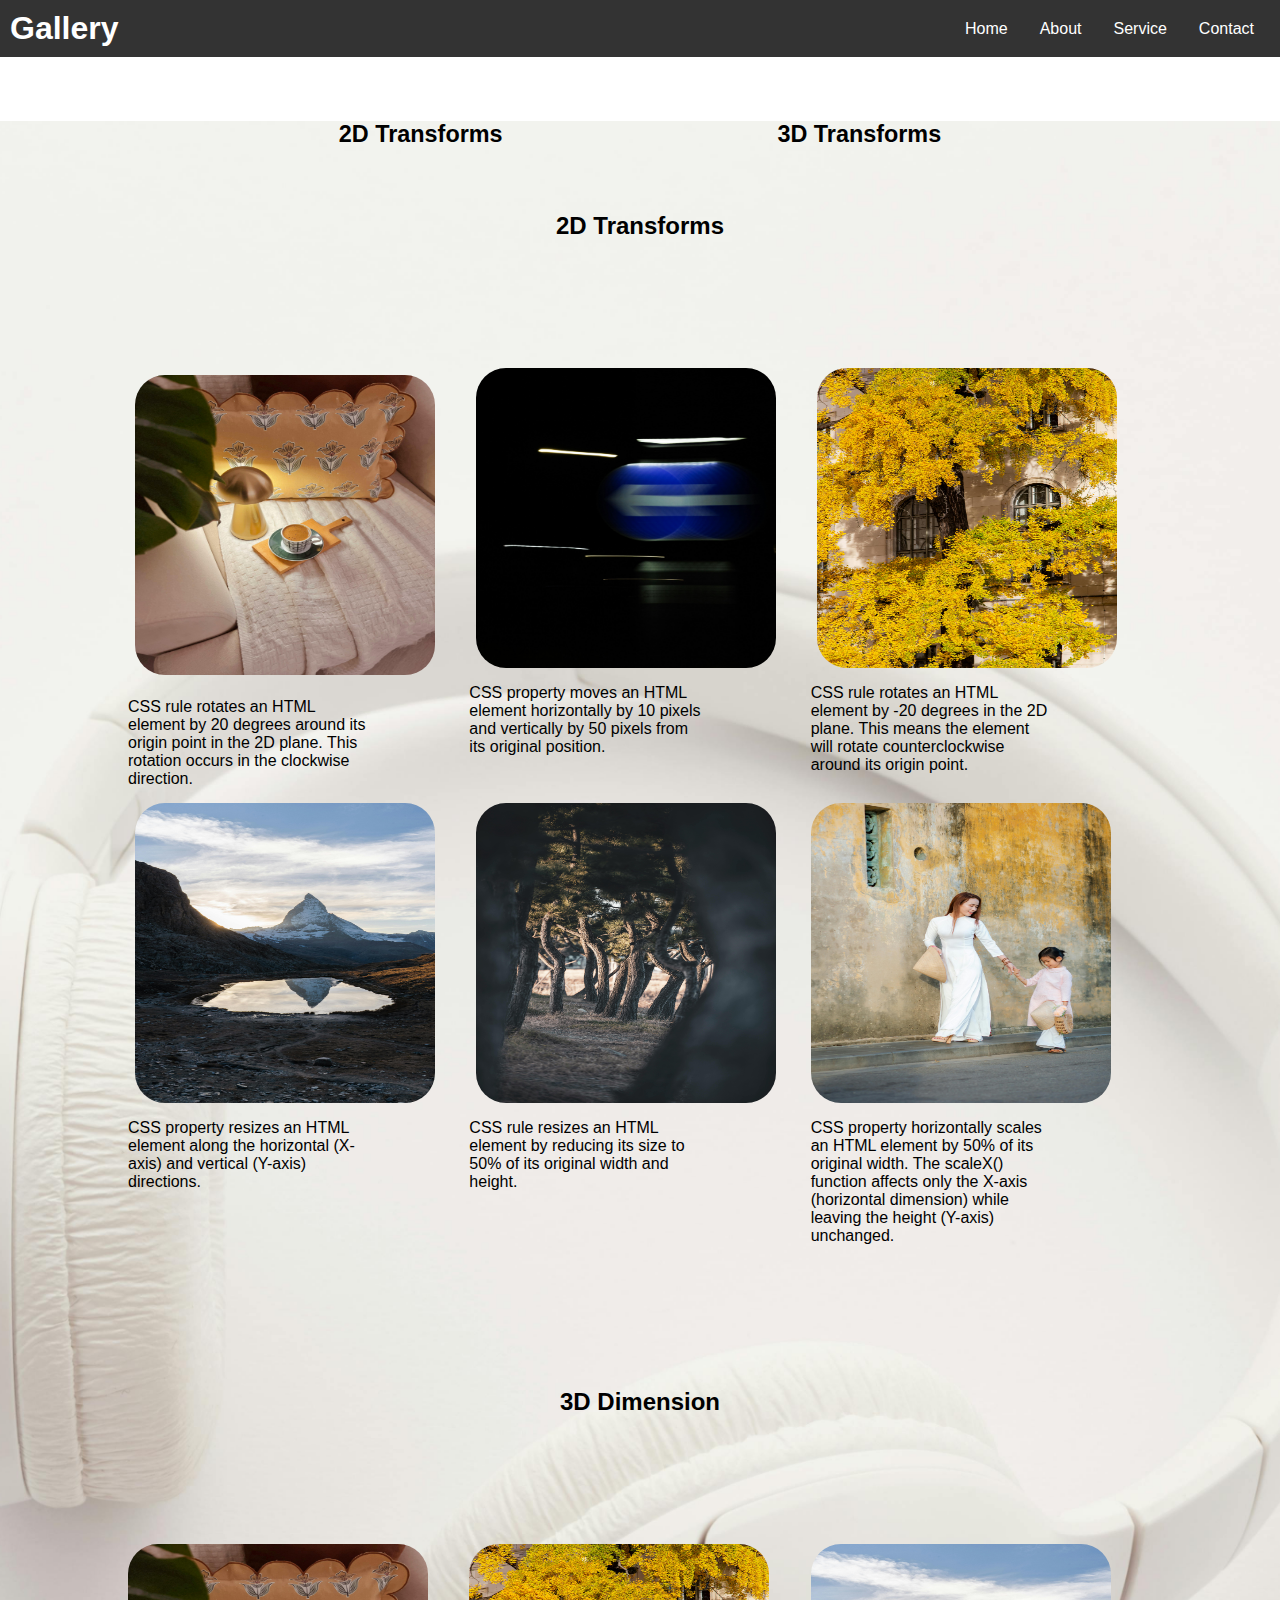
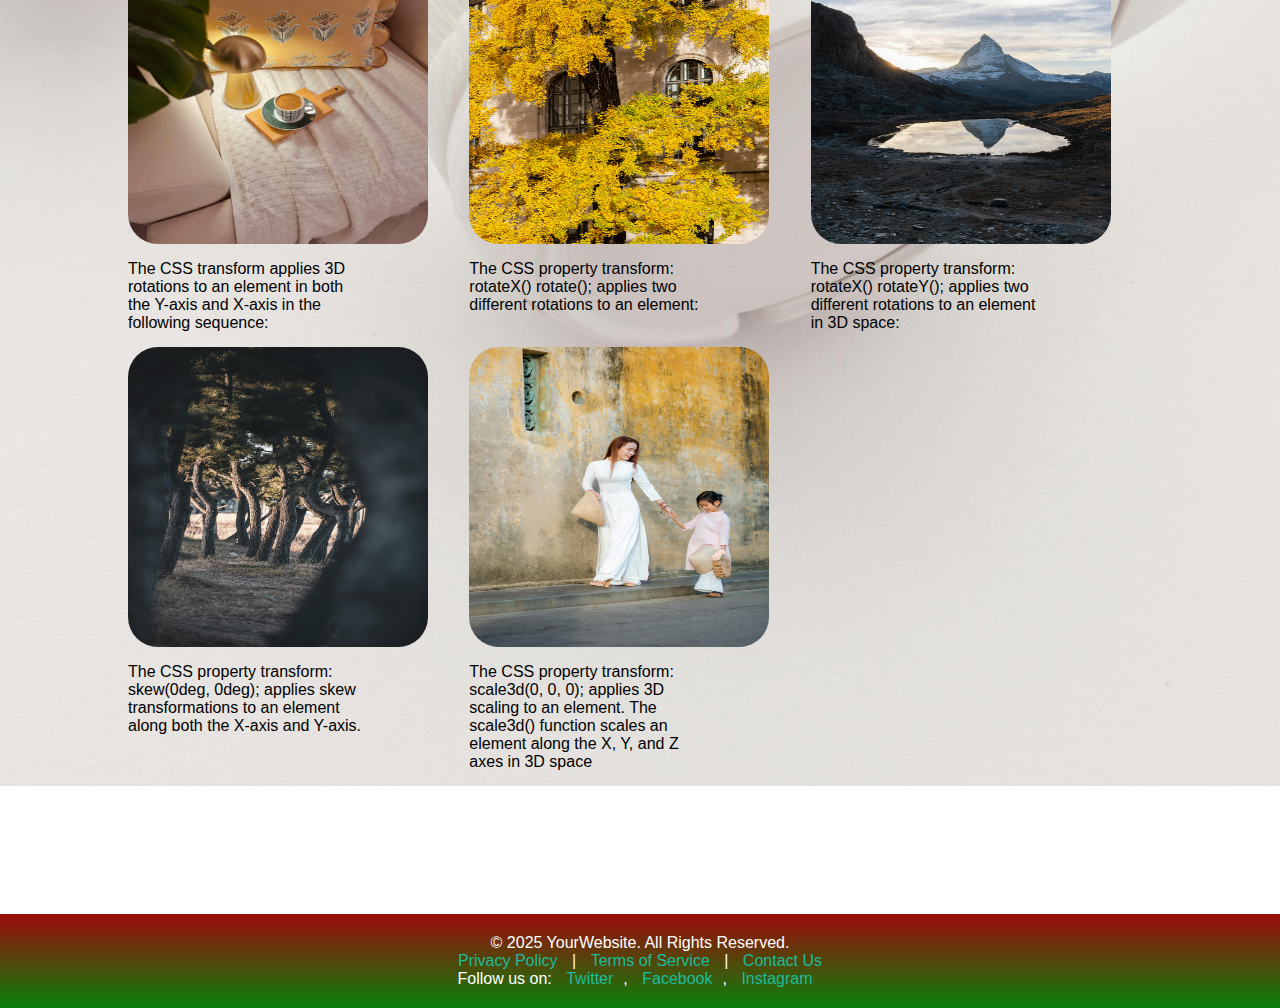
<file: index.html>
<!DOCTYPE html>
<html lang="en">

<head>
    <meta charset="UTF-8">
    <meta name="viewport" content="width=device-width, initial-scale=1.0">
    <link rel="stylesheet" href="./index.css">
    <title>Document</title>
</head>

<body>
    <nav class="navbar">
        <div class="logo">
            <a href="#">Gallery</a>
        </div>
        <ul class="nav-links">
            <li><a href="#home">Home</a></li>
            <li><a href="#about">About</a></li>
            <li><a href="#service">Service</a></li>
            <li><a href="#contact">Contact</a></li>
        </ul>
        <div class="hamburger">
            <span></span>
            <span></span>
            <span></span>
        </div>

    </nav>
    <div class="container">
        <div class="transform">
            <div class="twod">
    
                <a href="#twodd">
                    <h3>2D Transforms</h3>
                </a>
            </div>
            <div class="threed">
                <a href="#threedd">
                    <h3>3D Transforms</h3>
                </a>
            </div>
        </div>
        <div>
            <h2 class="heading" id="twodd">2D Transforms</h2>
        </div>
        <div class="images">
    
            <div class="details">
                <div class="imagedetails">
                    <img class="image1" src="./images/pexels-blogrosse-595833697-29749069.jpg" alt="">
    
                    <p class="des">CSS rule rotates an HTML element by 20 degrees around its origin point in the 2D plane.
                        This rotation occurs in the clockwise direction.</p>
                </div>
                <div class="imagedetails">
                    <img class="image2" src="./images/pexels-ellie-burgin-1661546-29973390.jpg" alt="">
                    <p class="des">CSS property moves an HTML element horizontally by 10 pixels and vertically by 50 pixels
                        from its original position.</p>
                </div>
                <div class="imagedetails">
                    <img class="image3" src="./images/pexels-hermine-sol-moona-1514472088-29436722.jpg" alt="">
                    <p class="des">CSS rule rotates an HTML element by -20 degrees in the 2D plane. This means the element
                        will rotate counterclockwise around its origin point.</p>
                </div>
                <div class="imagedetails">
                    <img class="image4" src="./images/pexels-ilia-bronskiy-1137858493-29734978.jpg" alt="">
                    <p class="des"> CSS property resizes an HTML element along the horizontal (X-axis) and vertical (Y-axis)
                        directions.</p>
                </div>
                <div class="imagedetails">
                    <img class="image5" src="./images/pexels-nui-malama-169330637-29946193.jpg" alt="">
                    <p class="des">CSS rule resizes an HTML element by reducing its size to 50% of its original width and
                        height.</p>
                </div>
                <div class="imagedetails">
                    <img class="image6" src="./images/pexels-vo-van-ti-n-2037497312-29791323.jpg" alt="">
                    <p class="des">CSS property horizontally scales an HTML element by 50% of its original width. The
                        scaleX() function affects only the X-axis (horizontal dimension) while leaving the height (Y-axis)
                        unchanged.</p>
                </div>
            </div>
    
        </div>
        <div>
            <h2 class="heading" id="threedd">3D Dimension</h2>
        </div>
        <div class="images">
    
            <div class="details">
                <div class="imageup">
                    <div class="imagedetails">
                        <img class="image01" src="./images/pexels-blogrosse-595833697-29749069.jpg" alt="">
                        <p class="des">The CSS transform applies 3D rotations to an element in both the Y-axis and X-axis in the
                            following sequence:</p>
                    </div>
        
                    

                </div>
                
    
    
    
                <div class="imagedetails">
                    <img class="image03" src="./images/pexels-hermine-sol-moona-1514472088-29436722.jpg" alt="">
                    <p class="des">The CSS property transform: rotateX() rotate(); applies two different rotations to an
                        element:</p>
                </div>
                <div class="imagedetails">
                    <img class="image04" src="./images/pexels-ilia-bronskiy-1137858493-29734978.jpg" alt="">
                    <p class="des">The CSS property transform: rotateX() rotateY(); applies two different rotations to an
                        element in 3D space:</p>
                </div>
                <div class="imagedetails">
                    <img class="image05" src="./images/pexels-nui-malama-169330637-29946193.jpg" alt="">
                    <p class="des">The CSS property transform: skew(0deg, 0deg); applies skew transformations to an element
                        along both the X-axis and Y-axis.</p>
                </div>
                <div class="imagedetails">
                    <img class="image06" src="./images/pexels-vo-van-ti-n-2037497312-29791323.jpg" alt="">
                    <p class="des">The CSS property transform: scale3d(0, 0, 0); applies 3D scaling to an element. The
                        scale3d() function scales an element along the X, Y, and Z axes in 3D space</p>
                </div>
    
            </div>
        </div>
    </div>

    <footer>
        <div class="last_Div">
            <p>&copy; 2025 YourWebsite. All Rights Reserved.</p>
            <p>
                <a href="/privacy">Privacy Policy</a> |
                <a href="/terms">Terms of Service</a> |
                <a href="/contact">Contact Us</a>
            </p>
            <p>Follow us on:
                <a href="https://twitter.com/" target="_blank">Twitter</a>,
                <a href="https://facebook.com/" target="_blank">Facebook</a>,
                <a href="https://instagram.com/" target="_blank">Instagram</a>
            </p>
        </div>

    </footer>

    </div>
</body>

</html>
</file>
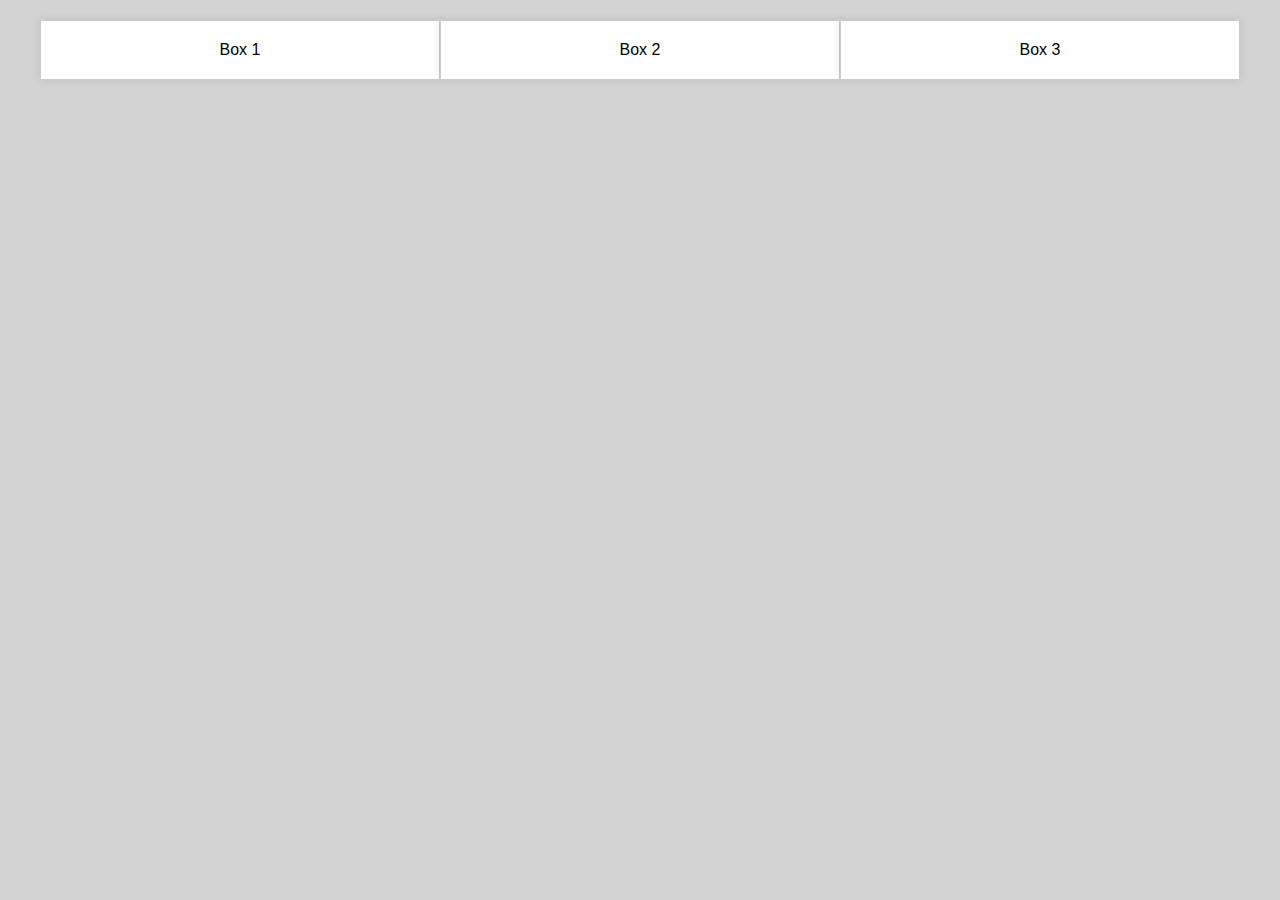
<file: images/cpt.html>
<!DOCTYPE html>
<html lang="en">
<head>
  <meta charset="UTF-8">
  <meta name="viewport" content="width=device-width, initial-scale=1.0">
  <title>Responsive Media Query</title>
  <style>
    /* Default styles (for large screens by default) */
    body {
      font-family: Arial, sans-serif;
      margin: 0;
      padding: 0;
      background-color: lightgray;
      color: black;
    }

    .container {
      max-width: 1200px;
      margin: auto;
      display: flex;
      flex-direction: row;
      justify-content: space-between;
      padding: 20px;
    }

    .box {
      width: 30%;
      padding: 20px;
      background-color: white;
      text-align: center;
      border: 1px solid #ccc;
      box-shadow: 0 0 10px rgba(0, 0, 0, 0.1);
    }

    /* Tablet styles */
    @media only screen and (max-width: 1024px) {
      .container {
        flex-direction: column;
        align-items: center;
      }

      .box {
        width: 80%;
        margin-bottom: 20px;
      }
    }

    /* Mobile styles */
    @media only screen and (max-width: 767px) {
      body {
        font-size: 14px;
        background-color: #f0f0f0;
      }

      .box {
        width: 100%;
        padding: 15px;
        background-color: #e0e0e0;
      }
    }
  </style>
</head>
<body>
  <div class="container">
    <div class="box">Box 1</div>
    <div class="box">Box 2</div>
    <div class="box">Box 3</div>
  </div>
</body>
</html>
</file>
<file: index.css>
* {
    margin: 0;
    padding: 0;
    box-sizing: border-box;
}
body,html{
    font-family: sans-serif;
    margin: 0;
    padding: 0; 
    box-sizing: border-box;
    height: 100%; 
    width: 100%; 
    
}
.container{
    background-image: url('./images/pexels-sound-on-3394650.jpg');
    background-size: cover;
    background-position: center;
    background-repeat: no-repeat;
    width: 100%;
}


.navbar {
    display: flex;
    justify-content: space-between;
    align-items: center;
    background-color: #333;
    color: #fff;
    padding: 10px;
}

.logo a {
    text-decoration: none;
    font-size: 2rem;
    color: #fff;
    font-weight: bold;
}

.nav-links {
    display: flex;
    flex-direction: row;
    list-style: none;
}

.nav-links li {
    margin: 0 1rem;
}

.nav-links a {
    text-decoration: none;
    color: #fff;
    font-size: 1rem;
    transition: color 0.3s ease;
}

.nav-links a:hover {
    color: #00bcd4;
}

.hamburger {
    display: none;
    flex-direction: column;
    cursor: pointer;
}

.hamburger span {
    height: 3px;
    width: 25px;
    background-color: #fff;
    margin: 4px;
    border-radius: 2px;
}

.heading {
    font-weight: 600;
    text-align: center;
}

.images {
    margin: 10%;

}

img {
    width: 300px;
    height: 300px;
}

.details {
    justify-items: center;
}

.image1 {
    width: 300px;
    height: 300px;
    margin: 2%;
    background-color: #333;
    border-radius: 30px;

}

.image1:hover {
    transform: rotate(20deg);
    transition: 0.8s ease;

}

.image2 {
    width: 300px;
    height: 300px;
    margin-left: 2%;
    border-radius: 30px;
}

.image2:hover {
    transform: translate(10px, 50px);
    transition: 0.8s ease;
}

.image3 {
    width: 300px;
    height: 300px;
    margin-left: 2%;
    border-radius: 30px;
}

.image3:hover {
    transform: rotate(-20deg);
    transition: 0.8s ease;
}

.image4 {
    width: 300px;
    height: 300px;
    margin-left: 2%;
    border-radius: 30px;
}

.image4:hover {
    transform: scale(1, 1.5);
    transition: 0.8s ease;
}

.image5 {
    width: 300px;
    height: 300px;
    margin-left: 2%;
    border-radius: 30px;

}

.image5:hover {
    transform: scale(0.5, 0.5);
    transition: 0.8s ease;
}

.image6 {
    width: 300px;
    height: 300px;
    border-radius: 30px;

}

.image6:hover {
    transform: scaleX(0.5);
    transition: 0.8s ease;
}

.transform {
    display: flex;
    flex-direction: row;
    justify-content: space-evenly;
    align-items: center;
    
    font-size: 20px;
    margin: 5%;

}
.des{
    width: 70%;
    padding: 12px 0 15px 0
}

.image01 {
    transform-style: preserve-3d;
    transition: 0.8s ease;
    border-radius: 30px;
    

}

.image01:hover {
    transform: rotateY(85deg) rotateX(55deg);
}





.image03 {
    transform-style: preserve-3d;
    transition: 0.8s ease;
    border-radius: 30px;
}

.image03:hover {
    transform: rotateX(50deg) rotate(60deg);

}

.image04 {
    transform-style: preserve-3d;
    transition: 0.8s;
    border-radius: 30px;
}

.image04:hover {
    transform: rotateX(60deg) rotateY(80deg);

}

.image05 {
    transform-style: preserve-3d;
    transition: 0.8s;
    border-radius: 30px;

}

.image05:hover {
    transform: skew(25deg, 25deg);
}

.image06 {
    transform-style: preserve-3d;
    transition: 0.8s;
    border-radius: 30px;
}

.image06:hover {
    transform: scale3d(1.5, 1.2, 1.6);
}

.last_Div {
    background: linear-gradient(rgb(155, 11, 11), rgb(11, 129, 11));
    color: white;
    text-align: center;
    padding: 20px;
    position: relative;
    bottom: 0;
    width: 100%;
}

.last_Div a {
    color: #1abc9c;
    text-decoration: none;
    margin: 0 10px;
    font-family: sans-serif;
}

.last_Div a:hover {
    text-decoration: underline;
}

.twod a {
    text-decoration: none;
    color: black;
}

.twod:hover a {
    color: rgb(72, 72, 169);
}
.threed a {
    text-decoration: none;
    color: black;
}

.threed:hover a {
    color: rgb(72, 72, 169);
}

@media screen and (max-width: 768px) {
    .nav-links {
        display: none;
        flex-direction: column;
        width: 100%;
        position: absolute;
        top: 100%;
        left: 0;
        background-color: #fff;
    }

    .details {
        display: grid;
        grid-template-columns: 1fr;
        
    }
    

    

    .nav-links.activ {
        display: flex;
    }

    .nav-links li {
        text-align: center;
        margin: 1rem 0;
    }

    .hamburger {
        display: flex;
    }
}
@media screen and (min-width:768px) and (max-width:1024px) {
    .details{
        display: grid;
        grid-template-columns: 1fr 1fr;
    }
}
@media screen and (min-width: 1024px) {
    .details{
        display: grid;
        grid-template-columns: 1fr 1fr 1fr;
    }
}
</file>
